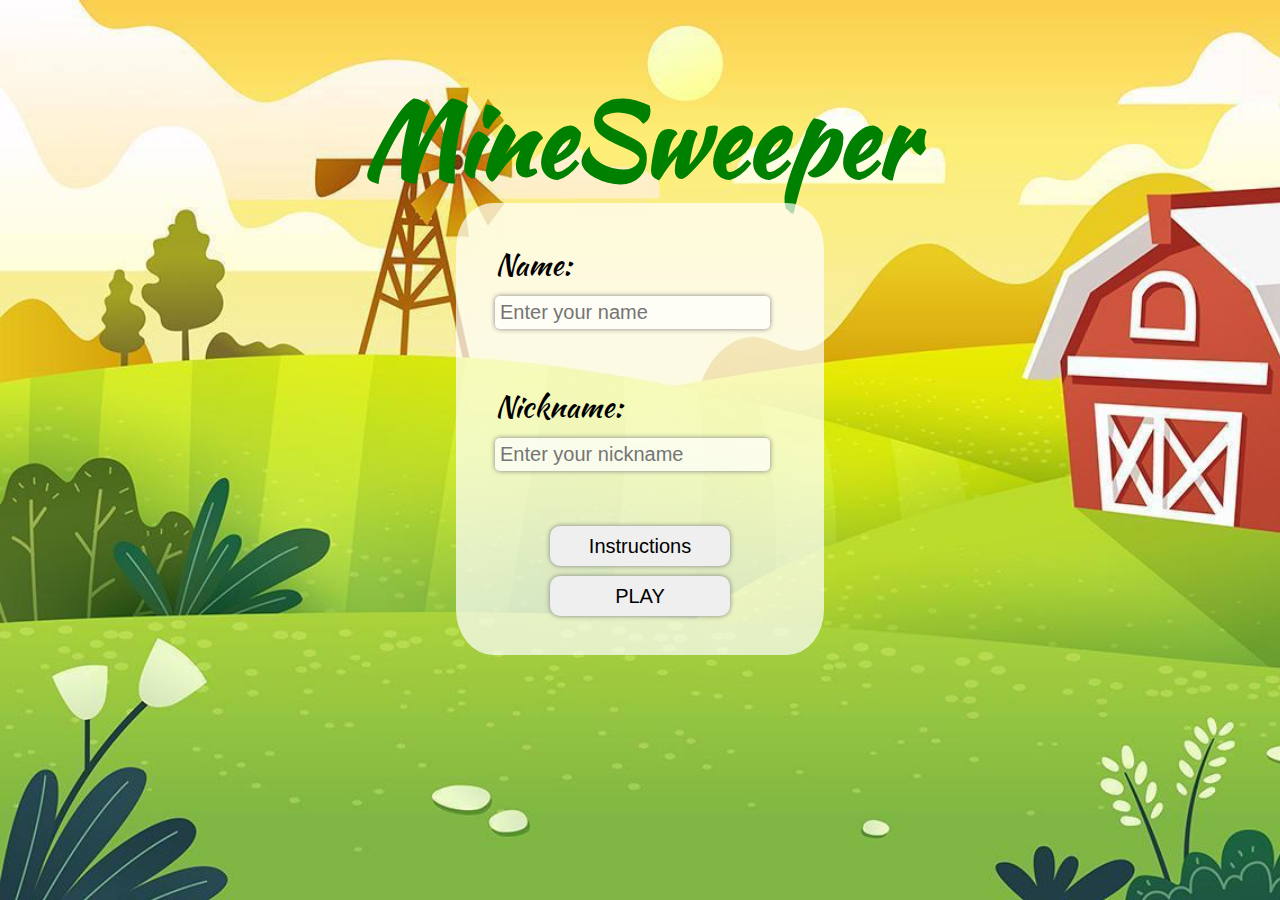
<file: index.html>
<!DOCTYPE html>
<html lang="en">
<head>
    <meta charset="UTF-8">
    <meta name="viewport" content="width=device-width, initial-scale=1.0">
    <title>HomePage</title>
    <link rel="stylesheet" href="index.css">
</head>
<body>
    <div class="header">
        <h1>MineSweeper</h1>
        <!-- <p>The goblin field</p> -->
    </div>
    <div id="form-container">
        <div id="formdiv">
<form action="/" id="form" method="get">
           <div class="form-items"> 
            <label for="name">Name: </label> <br>
            <input type="text" id="name" placeholder="Enter your name" required> <br><br>
           </div>        

            <div class="form-items">
            <label for="nickname">Nickname: </label><br>
            <input type="text" id="nickname" placeholder="Enter your nickname" required><br><br>
           </div>
           
            <div id="instructions" class="form-items">
                <button> <a href="instructions.html">Instructions</a></button>
            </div>
           <div id="submitbtn"class="form-items">
                <button onclick="saveinput()" id="submitbutton" type="submit">  PLAY </button>
            </div>
            
        </form>
        </div>
        <audio id="opening">
            <source src="Assets\lil-pipa-riff-36218.mp3" type="audio/mpeg">
            Your browser does not support the audio element.
        </audio>

<script src="app.js"></script>
</body>
</html>
</file>
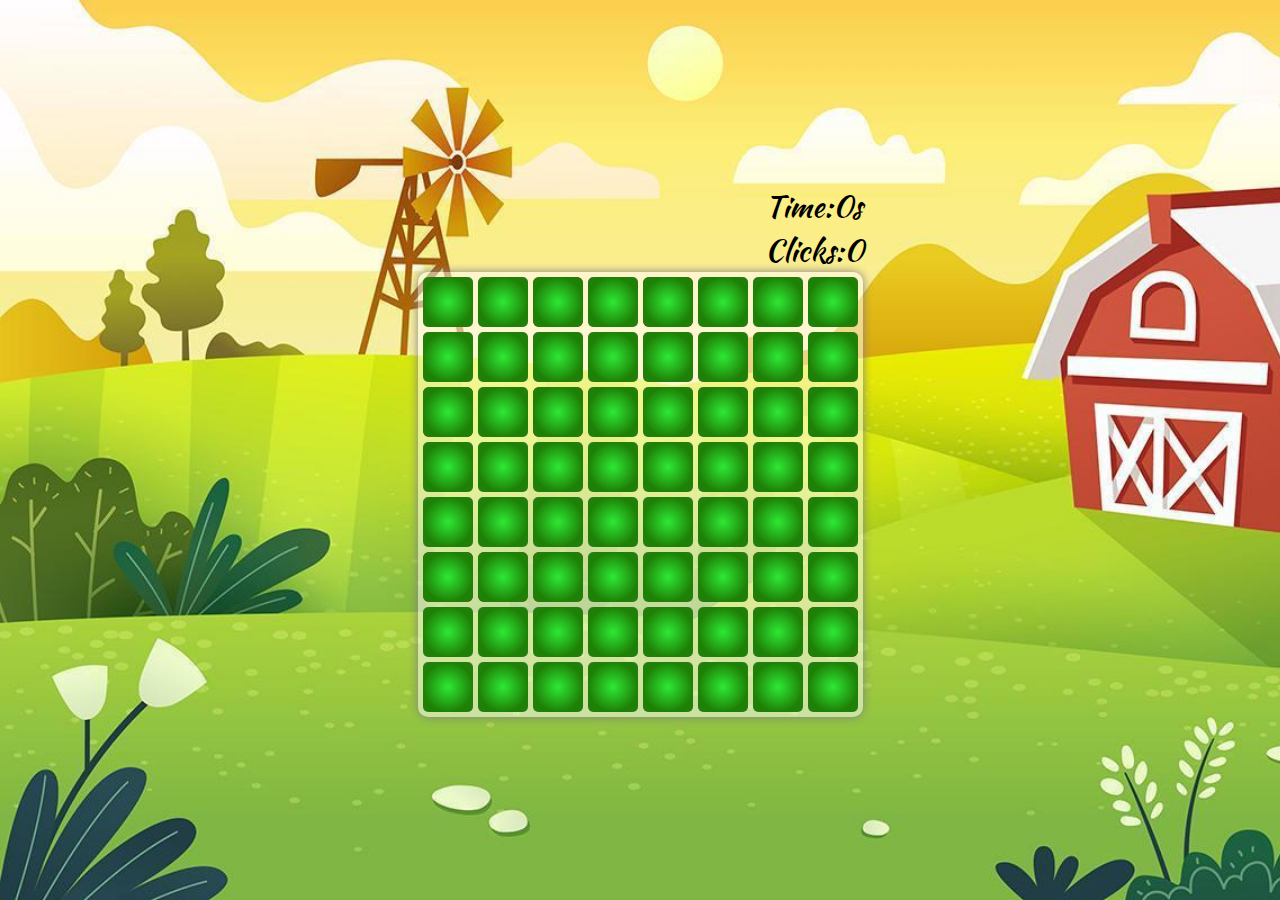
<file: game.html>
<!DOCTYPE html>
<html lang="en">
<head>
    <meta charset="UTF-8">
    <meta name="viewport" content="width=device-width, initial-scale=1.0">
    <title>MineSweeper</title>
    <link rel="stylesheet" href="game.css">
</head>
<body>
    <div id="Game-container">
        <div class="info-container">
            <div class="info">
                <span id="namedisplay">Name</span>
                <span id="nicknamedisplay">Nickname
                </span>
            </div>
            <div class="info">
             <p>Time:<span id="time">0</span>s</p>
             <p>Clicks:<span id="clicks">0</span></p>
            </div>
        </div>

        <div id="game">
            <div class="tile-container">
            
               <div class="tile bombcontainer">
                    <div class=" tileback bomb">
                    <img class="cardvalue" src="Assets/mine.svg" alt="">
                    </div>
                    <div class="bombtile tilefront"></div>
                </div>

                <div class="tile bombcontainer">
                    <div class=" tileback bomb">
                    <img class="cardvalue" src="Assets/mine.svg" alt="">
                    </div>
                    <div class="bombtile tilefront"></div>
                </div>

                <div class="tile bombcontainer">
                    <div class=" tileback bomb">
                    <img class="cardvalue" src="Assets/mine.svg" alt="">
                    </div>
                    <div class="bombtile tilefront"></div>
                </div>

                <div class="tile bombcontainer">
                    <div class=" tileback bomb">
                    <img class="cardvalue" src="Assets/mine.svg" alt="">
                    </div>
                    <div class="bombtile tilefront"></div>
                </div>

                <div class="tile bombcontainer">
                    <div class=" tileback bomb">
                    <img class="cardvalue" src="Assets/mine.svg" alt="">
                    </div>
                    <div class="bombtile tilefront"></div>
                </div>

                <div class="tile bombcontainer">
                    <div class=" tileback bomb">
                    <img class="cardvalue" src="Assets/mine.svg" alt="">
                    </div>
                    <div class="bombtile tilefront"></div>
                </div>

                <div class="tile bombcontainer">
                    <div class=" tileback bomb">
                    <img class="cardvalue" src="Assets/mine.svg" alt="">
                    </div>
                    <div class="bombtile tilefront"></div>
                </div>

                <div class="tile bombcontainer">
                    <div class=" tileback bomb">
                    <img class="cardvalue" src="Assets/mine.svg" alt="">
                    </div>
                    <div class="bombtile tilefront"></div>
                </div>

                <div class="tile bombcontainer">
                    <div class=" tileback bomb">
                    <img class="cardvalue" src="Assets/mine.svg" alt="">
                    </div>
                    <div class="bombtile tilefront"></div>
                </div>

                <div class="tile bombcontainer">
                    <div class=" tileback bomb">
                    <img class="cardvalue" src="Assets/mine.svg" alt="">
                    </div>
                    <div class="bombtile tilefront"></div>
                </div>

                <div class="tile">
                    <div class=" tileback empty">
                    <p>0</p>
                    </div>
                    <div class=" tilefront emptytile">  </div>
                </div>

                <div class="tile">
                    <div class=" tileback empty">
                    <p>0</p>
                    </div>
                    <div class=" tilefront emptytile">  </div>
                </div>

                <div class="tile">
                    <div class=" tileback empty">
                    <p>0</p>
                    </div>
                    <div class=" tilefront emptytile">  </div>
                </div>

                <div class="tile">
                    <div class=" tileback empty">
                    <p>0</p>
                    </div>
                    <div class=" tilefront emptytile">  </div>
                </div>

                <div class="tile">
                    <div class=" tileback empty">
                    <p>0</p>
                    </div>
                    <div class=" tilefront emptytile">  </div>
                </div>

                <div class="tile">
                    <div class=" tileback empty">
                    <p>0</p>
                    </div>
                    <div class=" tilefront emptytile">  </div>
                </div>

                <div class="tile">
                    <div class=" tileback empty">
                    <p>0</p>
                    </div>
                    <div class=" tilefront emptytile">  </div>
                </div>

                <div class="tile">
                    <div class=" tileback empty">
                    <p>0</p>
                    </div>
                    <div class=" tilefront emptytile">  </div>
                </div>

                <div class="tile">
                    <div class=" tileback empty">
                    <p>0</p>
                    </div>
                    <div class=" tilefront emptytile">  </div>
                </div>

                <div class="tile">
                    <div class=" tileback empty">
                    <p>0</p>
                    </div>
                    <div class=" tilefront emptytile">  </div>
                </div>

                <div class="tile">
                    <div class=" tileback empty">
                    <p>0</p>
                    </div>
                    <div class=" tilefront emptytile">  </div>
                </div>

                <div class="tile">
                    <div class=" tileback empty">
                    <p>0</p>
                    </div>
                    <div class=" tilefront emptytile">  </div>
                </div>

                <div class="tile">
                    <div class=" tileback empty">
                    <p>0</p>
                    </div>
                    <div class=" tilefront emptytile">  </div>
                </div>

                <div class="tile">
                    <div class=" tileback empty">
                    <p>0</p>
                    </div>
                    <div class=" tilefront emptytile">  </div>
                </div>

                <div class="tile">
                    <div class=" tileback empty">
                    <p>0</p>
                    </div>
                    <div class=" tilefront emptytile">  </div>
                </div>

                <div class="tile">
                    <div class=" tileback empty">
                    <p>0</p>
                    </div>
                    <div class=" tilefront emptytile">  </div>
                </div>

                <div class="tile">
                    <div class=" tileback empty">
                    <p>0</p>
                    </div>
                    <div class=" tilefront emptytile">  </div>
                </div>

                <div class="tile">
                    <div class=" tileback empty">
                    <p>0</p>
                    </div>
                    <div class=" tilefront emptytile">  </div>
                </div>

                <div class="tile">
                    <div class=" tileback empty">
                    <p>0</p>
                    </div>
                    <div class=" tilefront emptytile">  </div>
                </div>

                <div class="tile">
                    <div class=" tileback empty">
                    <p>0</p>
                    </div>
                    <div class=" tilefront emptytile">  </div>
                </div>

                <div class="tile">
                    <div class=" tileback empty">
                    <p>0</p>
                    </div>
                    <div class=" tilefront emptytile">  </div>
                </div>

                <div class="tile">
                    <div class=" tileback empty">
                    <p>0</p>
                    </div>
                    <div class=" tilefront emptytile">  </div>
                </div>

                <div class="tile">
                    <div class=" tileback empty">
                    <p>0</p>
                    </div>
                    <div class=" tilefront emptytile">  </div>
                </div>

                <div class="tile">
                    <div class=" tileback empty">
                    <p>0</p>
                    </div>
                    <div class=" tilefront emptytile">  </div>
                </div>

                <div class="tile">
                    <div class=" tileback empty">
                    <p>0</p>
                    </div>
                    <div class=" tilefront emptytile">  </div>
                </div>

                <div class="tile">
                    <div class=" tileback empty">
                    <p>0</p>
                    </div>
                    <div class=" tilefront emptytile">  </div>
                </div>

                <div class="tile">
                    <div class=" tileback empty">
                    <p>0</p>
                    </div>
                    <div class=" tilefront emptytile">  </div>
                </div>

                <div class="tile">
                    <div class=" tileback empty">
                    <p>0</p>
                    </div>
                    <div class=" tilefront emptytile">  </div>
                </div>

                <div class="tile">
                    <div class=" tileback empty">
                    <p>0</p>
                    </div>
                    <div class=" tilefront emptytile">  </div>
                </div>

                <div class="tile">
                    <div class=" tileback empty">
                    <p>0</p>
                    </div>
                    <div class=" tilefront emptytile">  </div>
                </div>

                <div class="tile">
                    <div class=" tileback empty">
                    <p>0</p>
                    </div>
                    <div class=" tilefront emptytile">  </div>
                </div>

                <div class="tile">
                    <div class=" tileback empty">
                    <p>0</p>
                    </div>
                    <div class=" tilefront emptytile">  </div>
                </div>

                <div class="tile">
                    <div class=" tileback empty">
                    <p>0</p>
                    </div>
                    <div class=" tilefront emptytile">  </div>
                </div>

                <div class="tile">
                    <div class=" tileback empty">
                    <p>0</p>
                    </div>
                    <div class=" tilefront emptytile">  </div>
                </div>

                <div class="tile">
                    <div class=" tileback empty">
                    <p>0</p>
                    </div>
                    <div class=" tilefront emptytile">  </div>
                </div>

                <div class="tile">
                    <div class=" tileback empty">
                    <p>0</p>
                    </div>
                    <div class=" tilefront emptytile">  </div>
                </div>

                <div class="tile">
                    <div class=" tileback empty">
                    <p>0</p>
                    </div>
                    <div class=" tilefront emptytile">  </div>
                </div>

                <div class="tile">
                    <div class=" tileback empty">
                    <p>0</p>
                    </div>
                    <div class=" tilefront emptytile">  </div>
                </div>

                <div class="tile">
                    <div class=" tileback empty">
                    <p>0</p>
                    </div>
                    <div class=" tilefront emptytile">  </div>
                </div>

                <div class="tile">
                    <div class=" tileback empty">
                    <p>0</p>
                    </div>
                    <div class=" tilefront emptytile">  </div>
                </div>

                <div class="tile">
                    <div class=" tileback empty">
                    <p>0</p>
                    </div>
                    <div class=" tilefront emptytile">  </div>
                </div>

                <div class="tile">
                    <div class=" tileback empty">
                    <p>0</p>
                    </div>
                    <div class=" tilefront emptytile">  </div>
                </div>

                <div class="tile">
                    <div class=" tileback empty">
                    <p>0</p>
                    </div>
                    <div class=" tilefront emptytile">  </div>
                </div>

                <div class="tile">
                    <div class=" tileback empty">
                    <p>0</p>
                    </div>
                    <div class=" tilefront emptytile">  </div>
                </div>

                <div class="tile">
                    <div class=" tileback empty">
                    <p>0</p>
                    </div>
                    <div class=" tilefront emptytile">  </div>
                </div>

                <div class="tile">
                    <div class=" tileback empty">
                    <p>0</p>
                    </div>
                    <div class=" tilefront emptytile">  </div>
                </div>

                <div class="tile">
                    <div class=" tileback empty">
                    <p>0</p>
                    </div>
                    <div class=" tilefront emptytile">  </div>
                </div>

                <div class="tile">
                    <div class=" tileback empty">
                    <p>0</p>
                    </div>
                    <div class=" tilefront emptytile">  </div>
                </div>

                <div class="tile">
                    <div class=" tileback empty">
                    <p>0</p>
                    </div>
                    <div class=" tilefront emptytile">  </div>
                </div>

                <div class="tile">
                    <div class=" tileback empty">
                    <p>0</p>
                    </div>
                    <div class=" tilefront emptytile">  </div>
                </div>
                
                <div class="tile">
                    <div class=" tileback empty">
                    <p>0</p>
                    </div>
                    <div class=" tilefront emptytile">  </div>
                </div>

                <div class="tile">
                    <div class=" tileback empty">
                    <p>0</p>
                    </div>
                    <div class=" tilefront emptytile">  </div>
                </div>

                <div class="tile">
                    <div class=" tileback empty">
                    <p>0</p>
                    </div>
                    <div class=" tilefront emptytile">  </div>
                </div>

                <div class="tile">
                    <div class=" tileback empty">
                    <p>0</p>
                    </div>
                    <div class=" tilefront emptytile">  </div>
                </div>
               
            </div>
     </div>   </div>
    </div>

    <!-- <button><a href="gameover.html">GameOver</a></button> -->

    <audio id="backgroundmusic">
        <source src="Assets\raggamuffin-173303.mp3" type="audio/mpeg">
        Your browser does not support the audio element.
    </audio>

    <script src="game.js"></script>
</body>
</html>
</file>
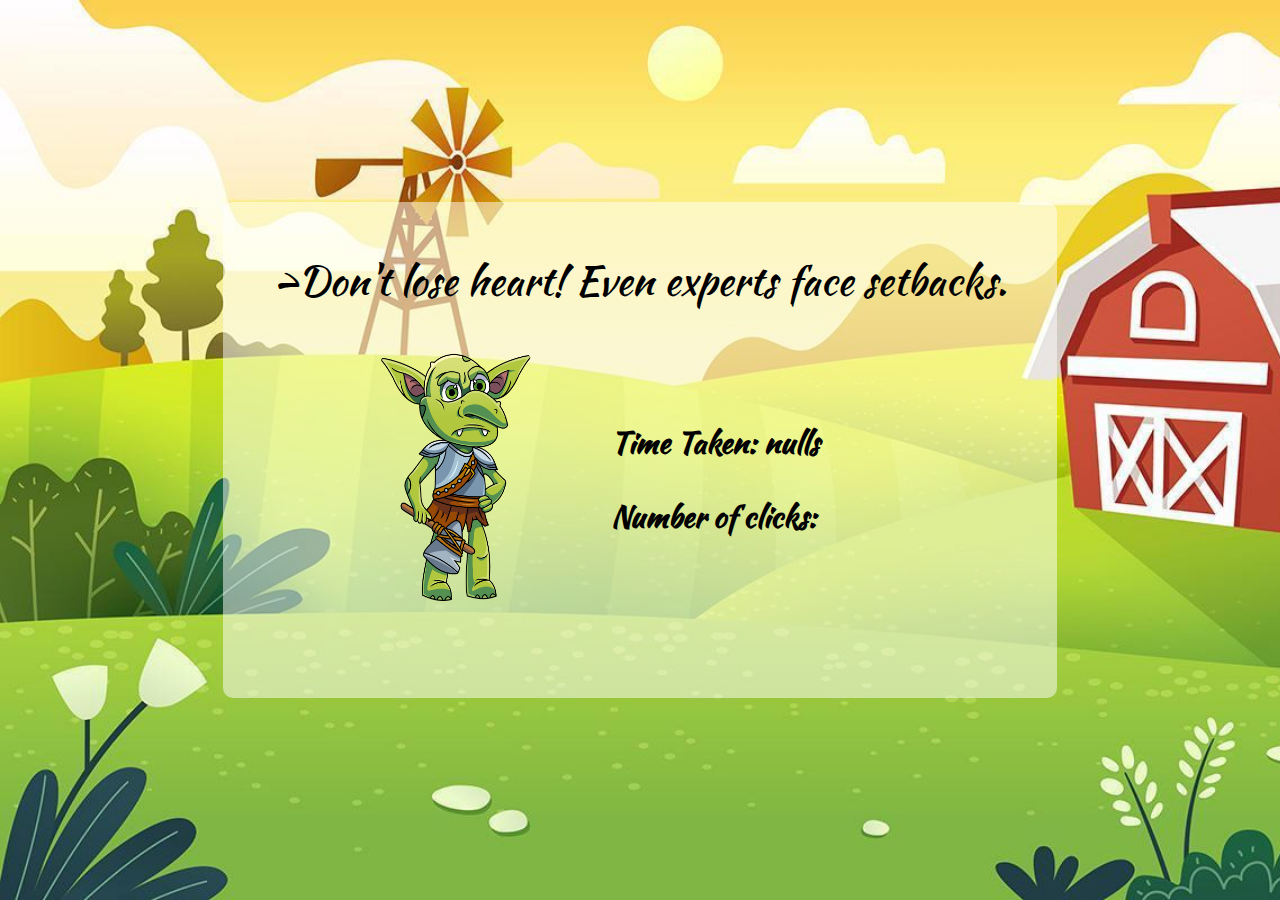
<file: gameoverlost.html>
<!DOCTYPE html>
<html lang="en">
<head>
    <meta charset="UTF-8">
    <meta name="viewport" content="width=device-width, initial-scale=1.0">
    <title>GameOver</title>
    <link rel="stylesheet" href="gameoverlost.css">
</head>
<body>
    <div id="results">  
        <div id="lossstatement">
            <h1>Oh No!! The goblins blew up the farm</h1>
        </div>

        <div id="img-score-container">
           <div><img src="Assets/goblin.png" alt=""></div>
           <div id="score">
              <div class="score-container">
                <p><strong>Time Taken: <span id="timetaken">500</span></strong></p>
              </div>
              <div class="score-container">
                <p><strong>Number of clicks: <span id="noofclicks">700</span></strong></p>
              </div>
           </div>
        </div>
    </div>

    <audio id="goblincackle">
      <source src="Assets\goblin-cackle-87566.mp3" type="audio/mpeg">
      Your browser does not support the audio element.
  </audio>

<script src="app3.js"></script>
</body>
</html>
</file>
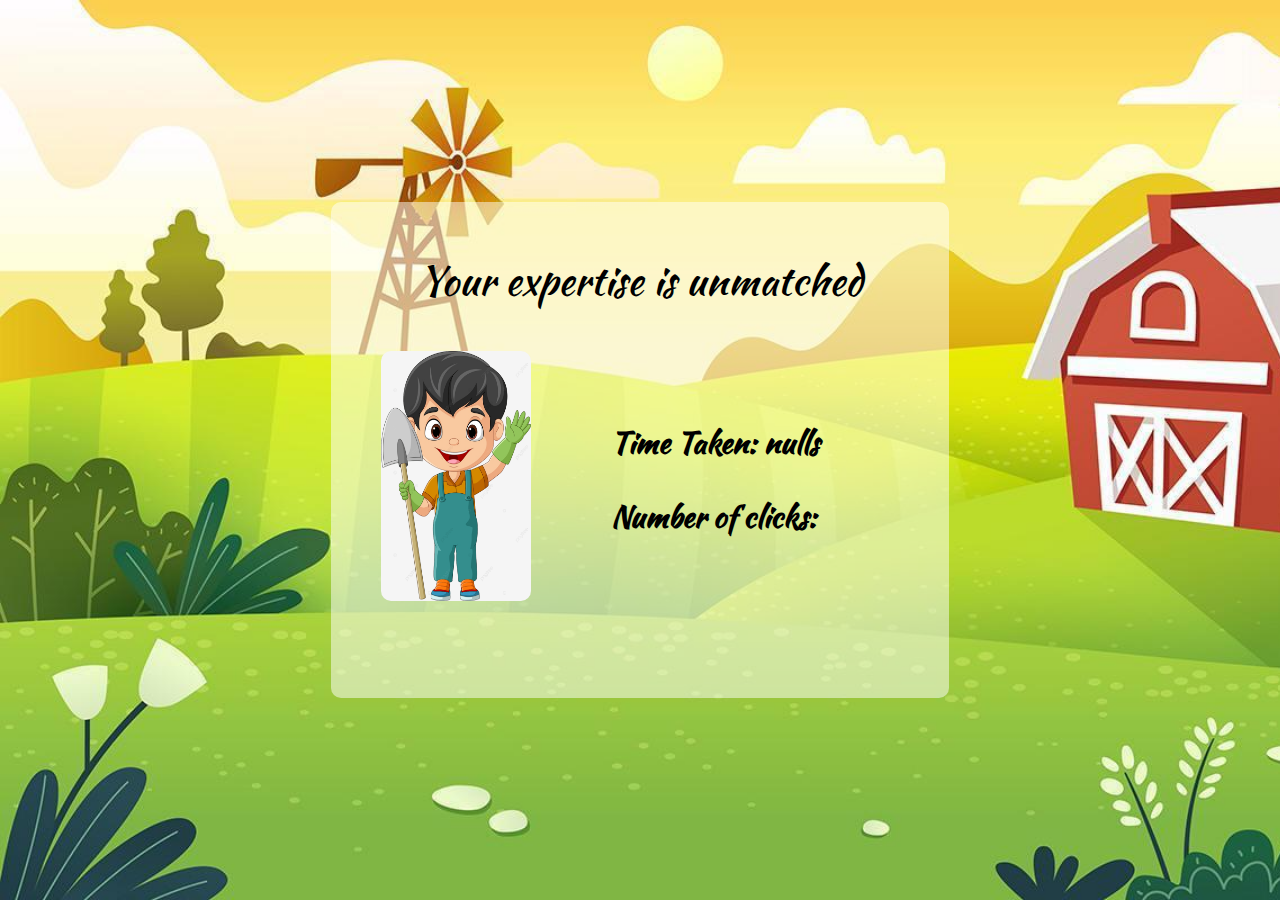
<file: gameoverwin.html>
<!DOCTYPE html>
<html lang="en">
<head>
    <meta charset="UTF-8">
    <meta name="viewport" content="width=device-width, initial-scale=1.0">
    <title>GameOver</title>
    <link rel="stylesheet" href="gameoverlost.css">
</head>
<body>
    <div id="results">  
        <div id="winstatement">
            <h1>Hurray! You saved the farm</h1>
        </div>

        <div id="img-score-container">
           <div><img src="Assets/farmer.png" alt=""></div>
           <div id="score">
              <div class="score-container">
                <p><strong>Time Taken: <span id="timetaken">500</span></strong></p>
              </div>
              <div class="score-container">
                <p><strong>Number of clicks: <span id="noofclicks">700</span></strong></p>
              </div>
           </div>
        </div>
    </div>
<script src="app3.js"></script>
</body>
</html>
</file>
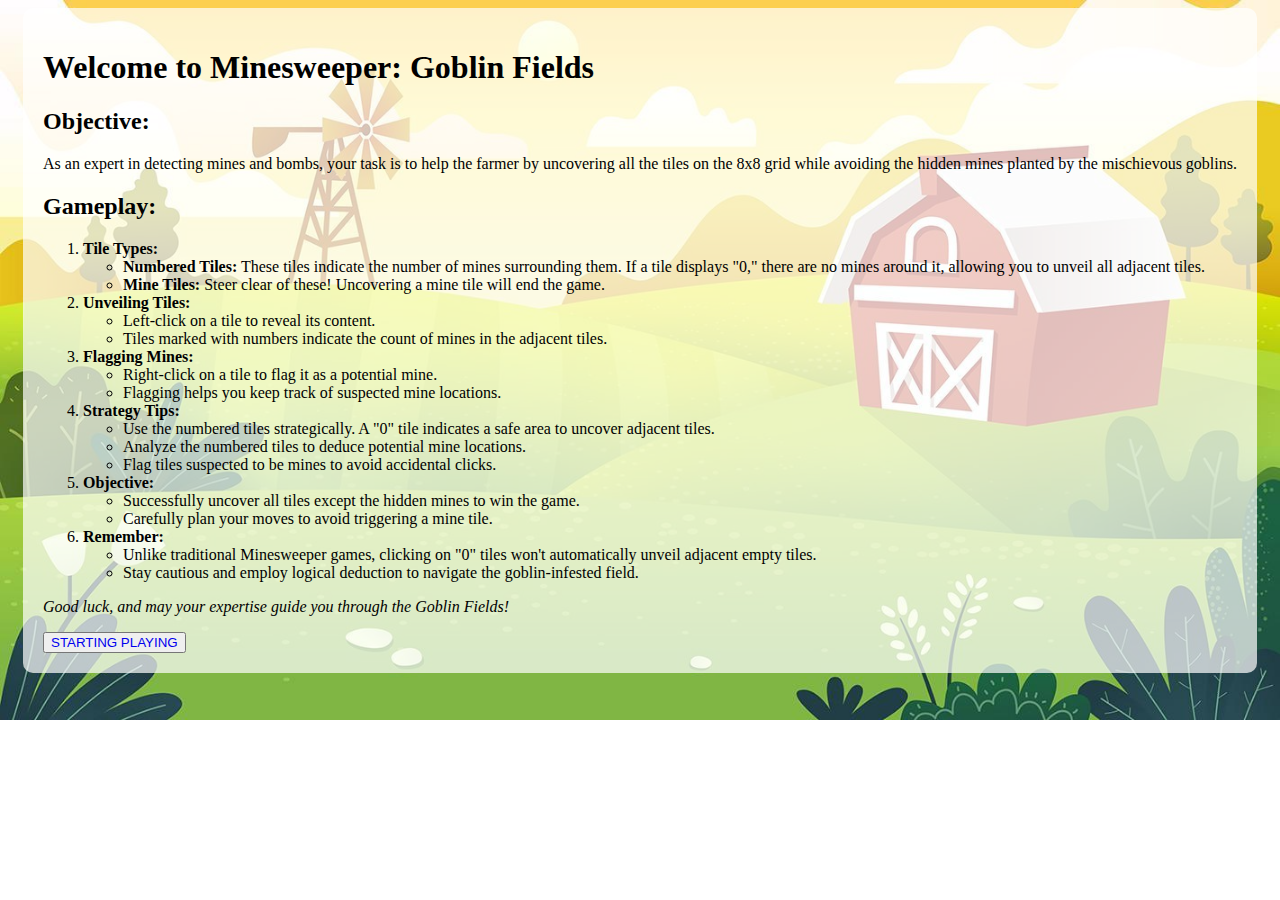
<file: instructions.html>
<!DOCTYPE html>
<html lang="en">
<head>
    <meta charset="UTF-8">
    <meta name="viewport" content="width=device-width, initial-scale=1.0">
    <title>Document</title>
    <link rel="stylesheet" href="instructions.css">
</head>
<body>
    <div class="container">
        <h1>Welcome to Minesweeper: Goblin Fields</h1>
        <h2>Objective:</h2>
        <p>As an expert in detecting mines and bombs, your task is to help the farmer by uncovering all the tiles on the 8x8 grid while avoiding the hidden mines planted by the mischievous goblins.</p>

        <h2>Gameplay:</h2>
        <ol>
            <li>
                <strong>Tile Types:</strong>
                <ul>
                    <li><strong>Numbered Tiles:</strong> These tiles indicate the number of mines surrounding them. If a tile displays "0," there are no mines around it, allowing you to unveil all adjacent tiles.</li>
                    <li><strong>Mine Tiles:</strong> Steer clear of these! Uncovering a mine tile will end the game.</li>
                </ul>
            </li>
            <li>
                <strong>Unveiling Tiles:</strong>
                <ul>
                    <li>Left-click on a tile to reveal its content.</li>
                    <li>Tiles marked with numbers indicate the count of mines in the adjacent tiles.</li>
                </ul>
            </li>
            <li>
                <strong>Flagging Mines:</strong>
                <ul>
                    <li>Right-click on a tile to flag it as a potential mine.</li>
                    <li>Flagging helps you keep track of suspected mine locations.</li>
                </ul>
            </li>
            <li>
                <strong>Strategy Tips:</strong>
                <ul>
                    <li>Use the numbered tiles strategically. A "0" tile indicates a safe area to uncover adjacent tiles.</li>
                    <li>Analyze the numbered tiles to deduce potential mine locations.</li>
                    <li>Flag tiles suspected to be mines to avoid accidental clicks.</li>
                </ul>
            </li>
            <li>
                <strong>Objective:</strong>
                <ul>
                    <li>Successfully uncover all tiles except the hidden mines to win the game.</li>
                    <li>Carefully plan your moves to avoid triggering a mine tile.</li>
                </ul>
            </li>
            <li>
                <strong>Remember:</strong>
                <ul>
                    <li>Unlike traditional Minesweeper games, clicking on "0" tiles won't automatically unveil adjacent empty tiles.</li>
                    <li>Stay cautious and employ logical deduction to navigate the goblin-infested field.</li>
                </ul>
            </li>
        </ol>
        <p><em>Good luck, and may your expertise guide you through the Goblin Fields!</em></p>

        <button> <a href="index.html">STARTING PLAYING </a> </button>
    </div>
</body>
</html>
</file>
<file: index.css>
@import url('https://fonts.googleapis.com/css2?family=Kaushan+Script&display=swap');
html{
    height: 100vh;
}
body{
    background-image:url(Assets/farm.jpg);
    background-repeat: no-repeat;
    height: 100vh;
    background-size: cover;
    /* background-size: cover;  */
    font-family: 'Kaushan Script', cursive;
    padding: 0;
    margin:0; 
}
#form-container{
    display: flex;
    justify-content: center;
    align-items: center;
    height: 300px;
    display: flex;
    flex-direction: column;
}
#formdiv{
    /* background-color: #2EE835; */
    font-size: 20px;
    background-color: rgba(255, 255, 255, 0.7);
    /* height: 200px; */
    width: 300px;
    /* margin: 40px; */
    padding: 30px;
    box-shadow: 0px 0px 5px 0px rgba(0,0,0,0);
    border: 4px solid transparent;
    border-radius: 10%;
    display: flex;   
    flex-direction: column;
    justify-content: center;
    font-size: 30px;
}
.form-items{
    padding: 5px;
}
#submitbtn{
    display: flex;
    justify-content: center;
}

.header{
    display: flex;
    justify-content: center;
    align-items: end;
}
h1{
    color:green;
    /* text-shadow: 2px 2px 5px green; */
    font-size: 100px;
}
input{
    border-radius: 5px;
    background-color: rgba(255, 255, 255,0.7);
    border: 5px transparent black;
    font-size: 20px;
    border:none;
    box-shadow: 0px 0px 5px 0px grey;
    padding: 5px;
}
input:hover{
    scale: 1.1;

}

button{
    font-size:20px;
    border: none;
    border-radius: 10px;
    height: 40px;
    width: 180px;
    box-shadow: 0px 0px 5px 0px grey;
}
button:hover{
    border-radius: 10px;
    scale:1.2;
    background-color: green;
}
/* #buttons{
    display: flex;
    justify-content: center;
} */
a{
    text-decoration: none;
    color: black;
}
#instructions{
    display: flex;
    justify-content: center;    
}

@media (max-width:500px){
    body{
        margin-top: 100px;
    }
    h1{
        font-size: 40px;
    }
    #form-container{
        /* display: flex;
        justify-content: center;
        align-items: center; */
        margin-top: 100px;

    }
}
</file>
<file: game.css>
@import url('https://fonts.googleapis.com/css2?family=Kaushan+Script&display=swap');
html{
    height: 100vh;
}

body{
    background-image:url(Assets/farm.jpg) ;
    display: flex;
    flex-direction: column;
    justify-content: center;
    align-items:center;
    background-repeat: no-repeat;
    background-size: cover;
    height: 100%;
    margin: 0;
    padding: 0;
    font-family: 'Kaushan Script', cursive;
}

#Game-container{
}
.info-container{
    display: flex;
    justify-content: space-between;
    font-size: 30px;
}
.info{
    display: flex;
    flex-direction: column;

}
p{
    margin: 0;
}

#game{
    display: flex;
    justify-content: center;
    align-items: center;
    height: 445px;
    width: 445px;
    background-color: rgba(255, 255, 255, 0.5);
    border-radius: 10px;
    box-shadow: 0px 0px 10px 0px grey;
}
.tile-container{
    display: grid;
    grid-template-columns: repeat(8,1fr);
    grid-template-rows: repeat(8,1fr);
    grid-gap: 5px;
}
.tile{
    height: 50px;
    width: 50px;
}
.cardvalue{
    height: 50px;
    width: 50px;
}

.tilefront,.tileback{
    position: absolute;
}
.tilefront{
    height: 50px;
    width: 50px;
    background-image: url(Assets/greentile.svg);
    background-size: cover;
}
.tilefront.red{
    background-image:url(Assets/redtile.svg)
}
.empty{
    height: 50px;
    width:50px;
    background-color: grey;
    border-radius:10%;
    display: flex;
    justify-content: center;
    align-items: center;
}
.tilefront{
    /* display: none; */
    
}
#nicknamedisplay{
    font-size: 20px;
}
@media(max-width:500px){
    .tile,.cardvalue,.empty,.tilefront{
        height: 40px;
        width: 40px;
    }
    #game{
        height: 365px ;
        width: 365px;
    }   
}
.tilefront {
    -webkit-touch-callout: none;
    -webkit-user-select: none;
    -khtml-user-select: none;
    -moz-user-select: none;
    -ms-user-select: none;
    user-select: none;
}
.tile:hover{
    scale:1.1;
}
</file>
<file: gameoverlost.css>
@import url('https://fonts.googleapis.com/css2?family=Kaushan+Script&display=swap');
body{
    background-image:url(Assets/farm.jpg);
    background-repeat: no-repeat;
    height: 100vh;
    background-size: cover; 
    padding: 0;
    margin:0; 
    display: flex;
    flex-direction: column;
    justify-content: center;
    align-items: center;
    font-family: 'Kaushan Script', cursive;
}
img{
    height: 250px;
    width: 150px;
    border-radius: 10px;
}

#results{
    background-color: rgba(255,255,255,0.5);
    display: flex;
    flex-direction: column;
    align-items: center;
    justify-content: center;
    border-radius: 10px;
    padding: 50px; 
}
#lossstatement,#winstatement{
    font-size: 40px;
}
#img-score-container{
    display: flex;
    justify-content: center;
    align-items: center;
}
#score{
    padding: 80px;
    font-size: 30px;
}

#result{
    margin-left: 50px;
    margin-right: 50px;
}
@media (max-width:480px){
    #results{
        padding: 20px;
        width: 350px;
        height: 550px;
    }
    #score{
        padding: 40px;
    }
}
</file>
<file: instructions.css>
@import url('https://fonts.googleapis.com/css2?family=Kaushan+Script&display=swap');
body{
    background-image: url("Assets/farm.jpg");
    background-repeat: no-repeat;
    background-size: cover;
    display: flex;
    justify-content: center;
    align-items: center;
    /* font-family: 'Kaushan Script', cursive; */
}

.container{
    background-color: rgba(255,255,255,0.7);
    border-radius: 10px;
    padding: 20px;
}

a{
    text-decoration: none;
}
</file>
